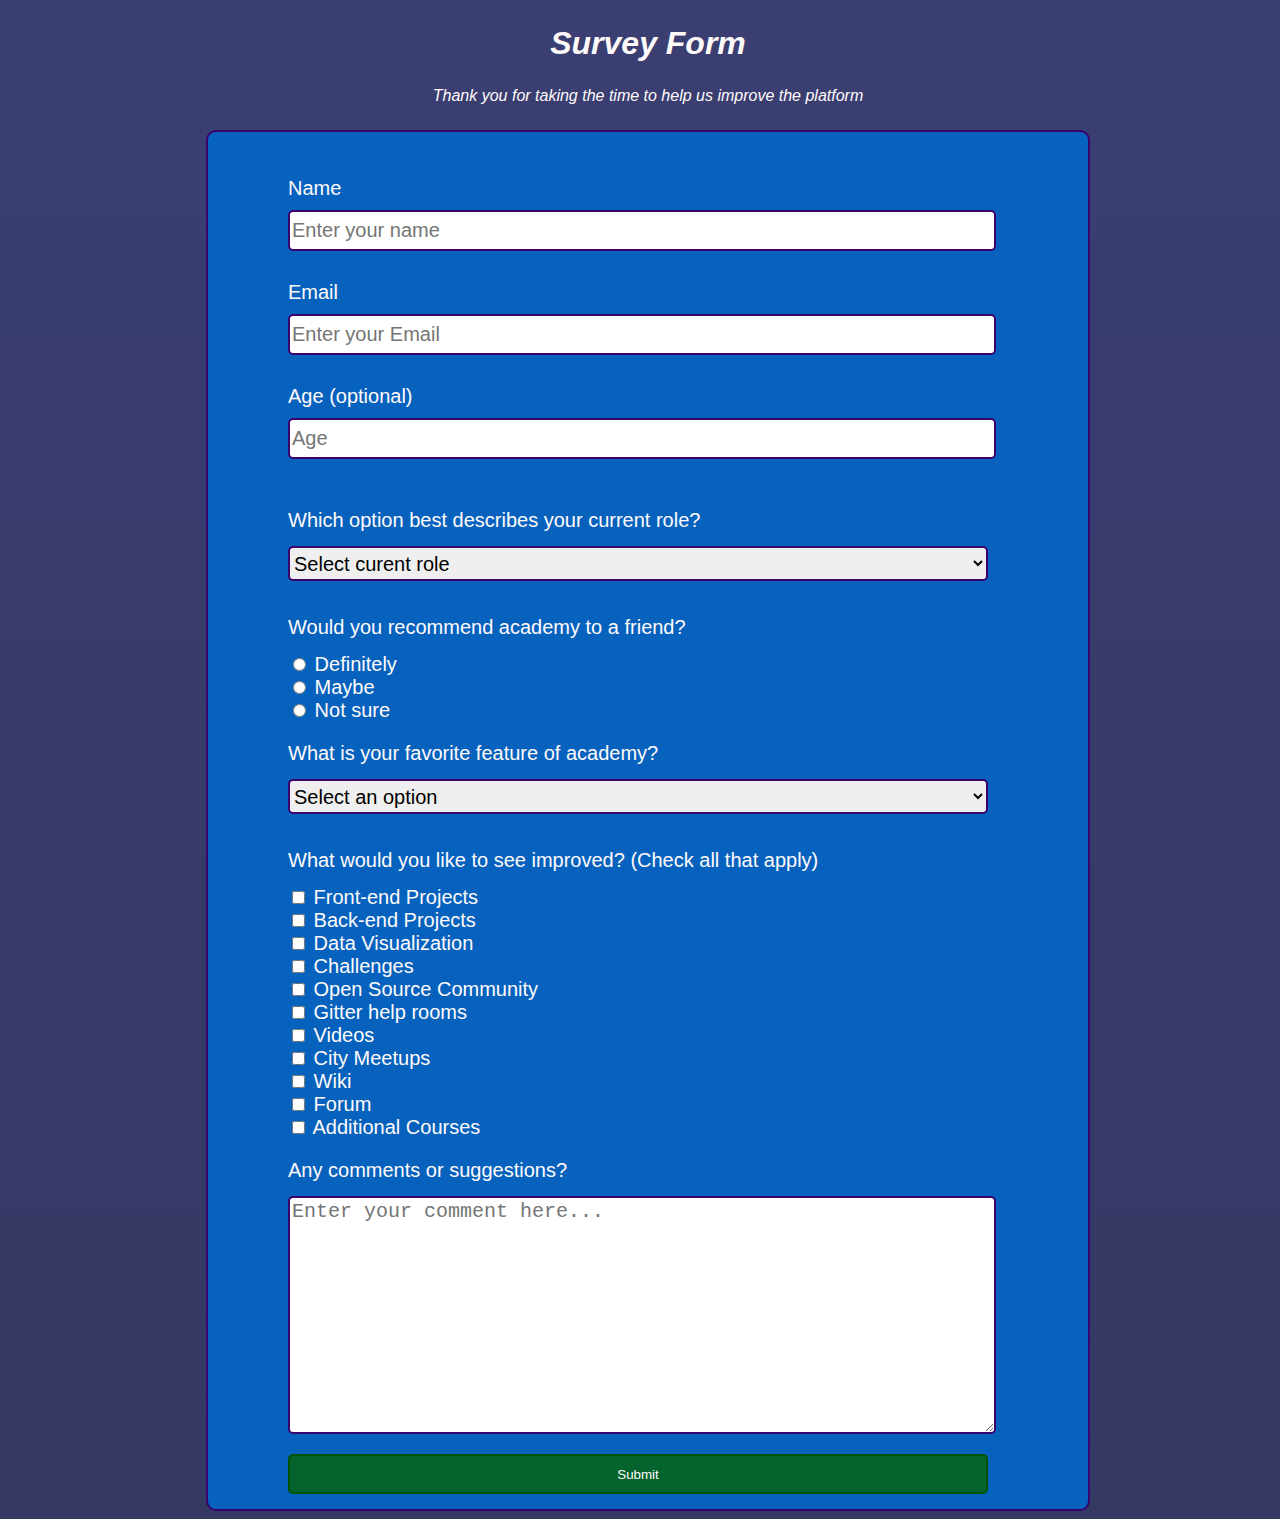
<file: survey_form/index.html>
<!DOCTYPE html>
<html lang="en">
    <head>
        <meta charset="UTF-8">
        <meta name="viewport" content="width=device-width, initial-scale=1.0">
        <link rel="stylesheet" href="css/style.css">
        <title>Survey Form</title>
    </head>
    <body>
        
        <header>
            <h1 id="title">Survey Form</h1>
            <p id="description">Thank you for taking the time to help us improve the platform</p>
        </header>

        <div class="box">
            <form id="survey-form">

                <label for="name" id="name-label">Name</label><br>
                <input type="text" placeholder="Enter your name" required id="name"><br>

                <label for="email" id="email-label">Email</label><br>
                <input type="email" placeholder="Enter your Email" required id="email"><br>

                <label for="age" id="number-label">Age (optional)</label><br>
                <input type="number" placeholder="Age" id="age" min="16" max="65"><br>

                <p class="title-dropdown">Which option best describes your current role?</p><br>
                <select name="role" id="dropdown">
                    <option selected value="0">Select curent role</option>
                    <option value="">Student</option>
                    <option value="">Full Time Job</option>
                    <option>Full Time Learner</option>
                    <option value="">Prefer not to say</option>
                    <option value="">Other</option>
                </select>
                <br>

                <p class="title-radio">Would you recommend academy to a friend?</p><br>
                <input name="definitely" type="radio" id="definitely" value="definitely">
                <label>Definitely</label><br>
                <input type="radio" name="maybe" value="maybe" id="maybe">
                <label>Maybe</label><br>
                <input type="radio" name="notsure" value="notsure" id="notsure">
                <label>Not sure</label>
                <br>

                <p class="title-option">What is your favorite feature of academy?</p><br>
                <select name="favorite" id="favorite">
                    <option selected value="0">Select an option</option>
                    <option>Challenges</option>
                    <option>Projects</option>
                    <option>Community</option>
                    <option>Open Source</option>
                </select>
                <br>

                <p class="title-checkbox">What would you like to see improved? (Check all that apply)</p><br>
                <input type="checkbox" value="frontend">
                <label>Front-end Projects</label><br>
                <input type="checkbox" value="backend">
                <label>Back-end Projects</label><br>
                <input type="checkbox" value="data">
                <label>Data Visualization</label><br>
                <input type="checkbox" value="challenges">
                <label>Challenges</label><br>
                <input type="checkbox" value="opensource">
                <label>Open Source Community</label><br>
                <input type="checkbox" value="gitter">
                <label>Gitter help rooms</label><br>
                <input type="checkbox" value="videos">
                <label>Videos</label><br>
                <input type="checkbox" value="meetups">
                <label>City Meetups</label><br>
                <input type="checkbox" value="wiki">
                <label>Wiki</label><br>
                <input type="checkbox" value="forum">
                <label>Forum</label><br>
                <input type="checkbox" value="courses">
                <label>Additional Courses</label><br>

                <p class="title-textarea">Any comments or suggestions?</p><br>
                <textarea name="comments" id="comments" cols="30" rows="10" placeholder="Enter your comment here..."></textarea><br>

                <button id="submit">Submit</button>
            </form>
        </div>    
    </body>
</html>
</file>
<file: survey_form/css/style.css>
body{
    background-image: linear-gradient(
        rgba(9, 14, 78, 0.8),
        rgba(3, 7, 59, 0.8)
    ), url("https://w.wallhaven.cc/full/g8/wallhaven-g8mj2e.png");
    width: 100%;
    height: auto;
    background-size: cover;
    font-family: Arial, Helvetica, sans-serif;
    color: snow;
}

#title{
    text-align: center;
    margin: 30px;

}

#title,
#description{
    text-align: center;
    font-style: oblique;
    margin: 25px;
}

.box{
    background-color: rgba(0, 104, 201, 0.877);
    border: 2px  solid rgb(57, 3, 110);
    border-radius: 10px;
    height: auto;
    width: 800px;
    margin: 0 auto;
    padding-left: 80px;
    
}

#survey-form{
    text-align: left;
    font-size: 20px;
    font-weight: lighter;
    margin: auto;
    padding-top: 45px;
    
}

#name,
#email,
#age{
    margin-bottom: 30px;
    margin-top: 10px;
    width: 700px;
    height: 35px;
    font-size: 20px;
    border: 2px  solid rgb(57, 3, 110);
    border-radius: 5px;
}


.title-dropdown,
.title-radio,
.title-option,
.title-checkbox,
.title-textarea{
    display: inline-block;
    margin-bottom: 14px;
}

#dropdown,
#favorite{
    width: 700px;
    height: 35px;
    font-size: 20px;
    border: 2px  solid rgb(57, 3, 110);
    border-radius: 5px;
    margin-bottom: 15px;
}

#comments{
    width: 700px;
    margin-bottom: 15px;
    border: 2px  solid rgb(57, 3, 110);
    border-radius: 5px;
    font-size: 20px;
}

#submit{
    width: 700px;
    height: 40px;
    margin-bottom: 15px;
    color: snow;
    background-color: rgb(5, 99, 46);
    border: 2px  solid rgb(1, 85, 1);
    border-radius: 5px;
}
</file>
